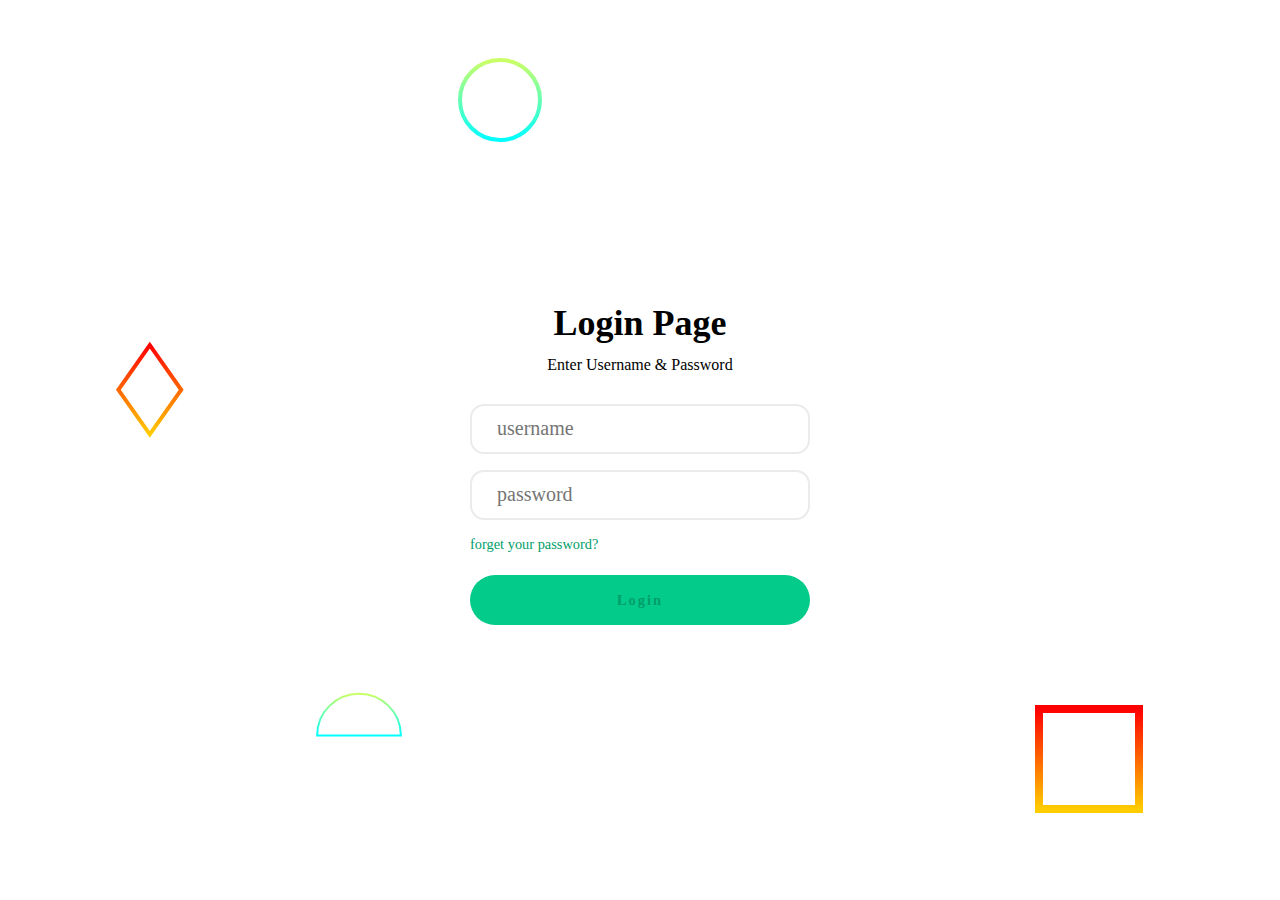
<file: index.html>
<!DOCTYPE html>
<html lang="en">
<head>
    <meta charset="UTF-8">
    <meta name="viewport" content="width=device-width, initial-scale=1.0">
    <title>Document</title>
    <link rel="stylesheet" href="style.css">
</head>
<body>
    <div class="login-card">
        <h2>Login Page</h2>
        <h3>Enter Username & Password</h3>

        <form class="login-form">
            <input id="username" type="text" placeholder="username">
            <input id="password" type="text" placeholder="password">
            <a href="#">forget your password?</a>
            <button id="simpan" type="submit"><a href="home.html">Login</a></button>
        </form>
    </div>
</body>
<script src="script.js"></script>
</html>
</file>
<file: style.css>
* {
    box-sizing: border-box;
}
html,
body,
.wrapper {
    height: 100%;
}

body {
    display: grid;
    place-items: center;
    margin: 0;
    padding: 0 24px;
    background-image: url(scattered-forcefields.svg);
    background-repeat: no-repeat;
    background-size: cover;
    font-family: "ubuntu";
    color: rgb(0,0,0);
    animation: rotate 6s infinite alternate;
}

.login-card {
    position: relative;
    z-index: 3;
    width: 100%;
    margin: 0 20px;
    padding: 70px 30px 44px;
    border-radius: 1.25rem;
    background: white;
    text-align: center;
}

.login-card h2{
    font-size: 36px;
    font-weight: 600;
    margin: 0 0 12px;
}

.login-card h3 {
    color: rgb (198, 198, 198);
    margin: 0 0 30px;
    font-weight: 500;
    font-size: 1rem;
}

.login-form {
    width: 100%;
    margin: 0;
    display: grid;
    gap: 16px;
}

.login-form input,
.login-form button {
    width: 100%;
    height: 50px;
}

.login-form input {
    border: 2px solid #ebebeb;
    font-family: inherit;
    font-size: 20px;
    padding: 0 25px;
    border-radius: 14px;
    transition: all 0.375;
}

.login-form input:hover {
    border: 2px solid #03cb89;
}

.login-form button {
    cursor: pointer;
    width: 100%;
    padding: 16px;
    border-radius: 25px;
    background-color: #03cb89;
    color: white;
    border: 0;
    font-family: inherit;
    font-size: 1rem;
    font-weight: 600;
    text-align: center;
    letter-spacing: 2px;
    transition: all 0.3s;
}

.login-form button:hover {
    background: #019e6a;
}

.login-form a {
    color: #019e6a;
    font-size: 0.9rem;
    text-align: left;
    text-decoration: none;
    margin-bottom: 6px;
    transition: all 0, 3s;
}

.login-form a:hover {
    color: #007850;
}

@keyframes rotate {
    100% {
        background-position: 15% 50%;
    }
}

@media (width >=500px) {
    body {
        .login-card {
            margin: 0;
            width: 400px;
        }
    }
}
</file>
